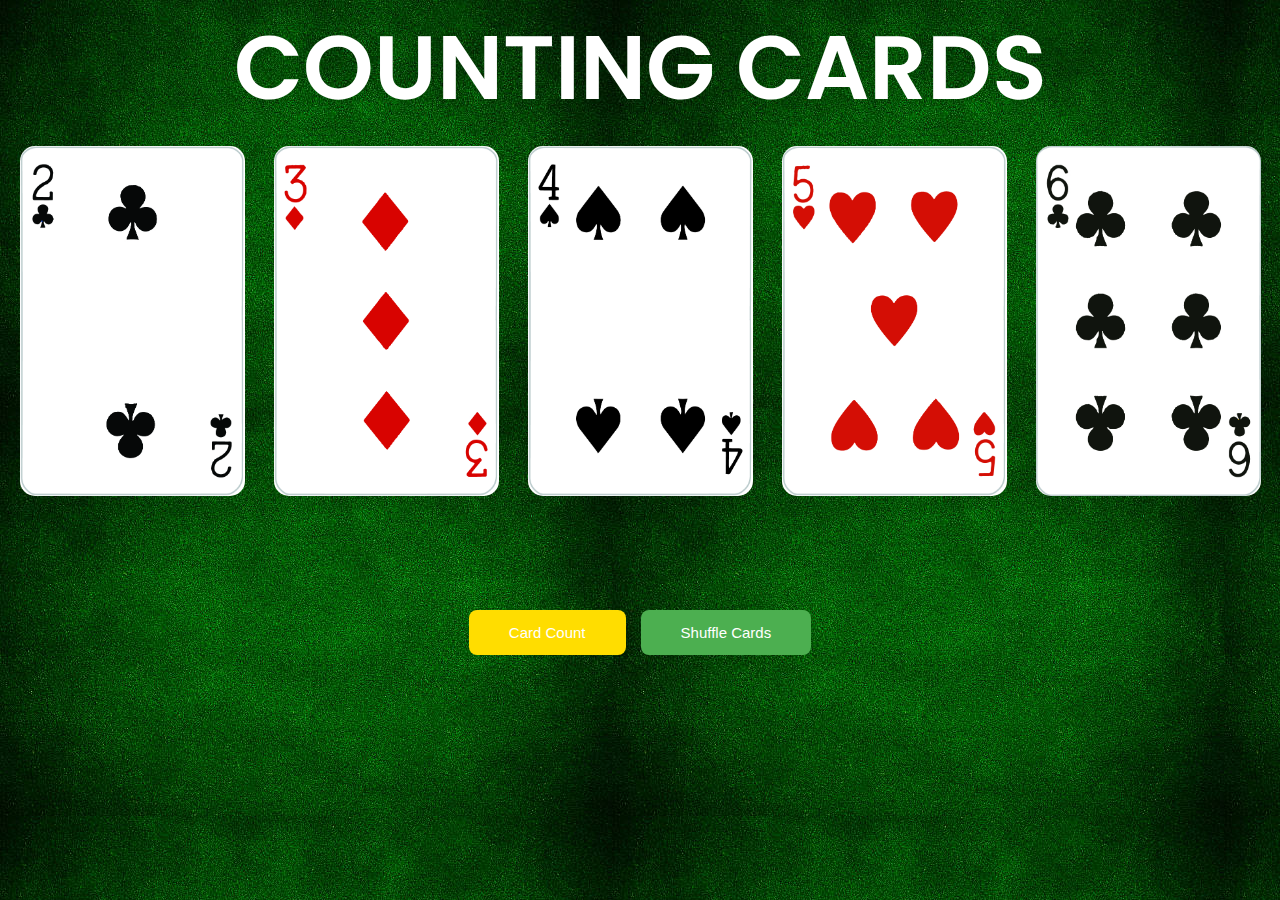
<file: index.html>
<!DOCTYPE html>
<html lang="en">
<head>
    <meta charset="UTF-8">
    <meta http-equiv="X-UA-Compatible" content="IE=edge">
    <meta name="viewport" content="width=device-width, initial-scale=1.0">
    <link rel="stylesheet" href="style.css">
    <title> Counting Cards </title>
</head>
<body>
    <div class="title">
        <h1>Counting  Cards</h1>
    </div>
    <div class="row">
        <div class="column">
            <img src="cards/2 clubs.jpg" width="225px" height="350px">
        </div>
        <div class="column">
            <img src="cards/3 diamond.jpg" width="225px" height="350px">
        </div>
        <div class="column">
            <img src="cards/4 spade.jpg" width="225px" height="350px">
        </div>
        <div class="column">
            <img src="cards/5 hearts.jpg" width="225px" height="350px">
        </div>
        <div class="column">
            <img src="cards/6 clubs.jpg" width="225px" height="350px">
        </div>
    </div>
    <div class="decision">
        <h1 id="decision"></h1>
    </div>
    <div class="buttons center">
        <button id="btn-drawCards" onclick="drawCards()"> Card Count </button>
        <a href="deck1.html"><button id="btn-shuffle"> Shuffle Cards </button></a>
    </div>
</body>
<script src="main.js"></script>
</html>
</file>
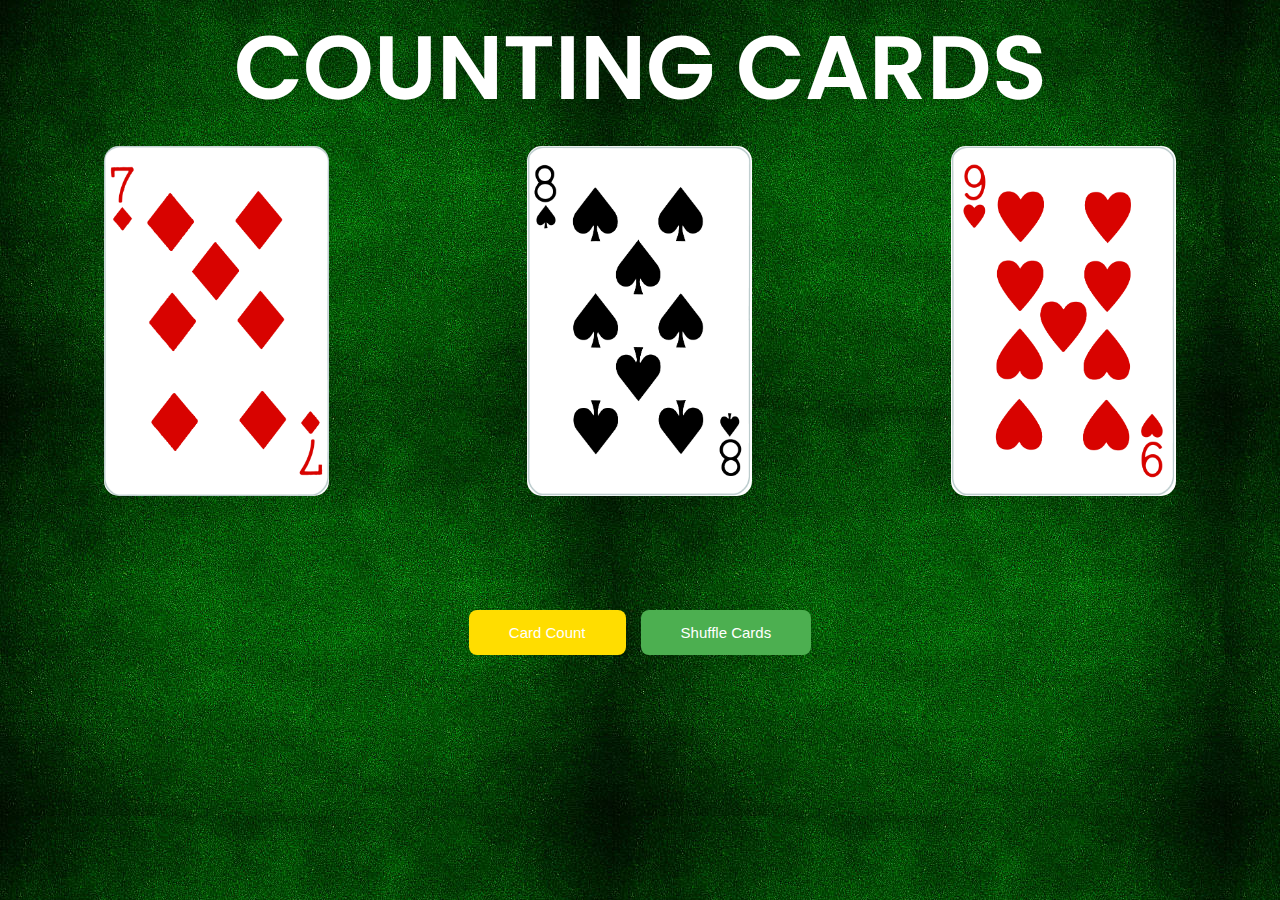
<file: deck1.html>
<!DOCTYPE html>
<html lang="en">
<head>
    <meta charset="UTF-8">
    <meta http-equiv="X-UA-Compatible" content="IE=edge">
    <meta name="viewport" content="width=device-width, initial-scale=1.0">
    <link rel="stylesheet" href="style.css">
    <title>Counting Cards</title>
</head>
<body>
    <div class="title">
        <h1>Counting  Cards</h1>
    </div>
    <div class="row">
        <div class="column">
            <img src="cards/7 diamonds.jpg" width="225px" height="350px">
        </div>
        <div class="column">
            <img src="cards/8 spade.jpg" width="225px" height="350px">
        </div>
        <div class="column">
            <img src="cards/9 hearts.jpg" width="225px" height="350px">
        </div>
    </div>
    <div class="decision">
        <h1 id="decision"></h1>
    </div>
    <div class="buttons center">
        <button id="btn-drawCards" onclick="drawCards()"> Card Count </button>
        <a href="deck2.html"><button id="btn-shuffle"> Shuffle Cards </button></a>
    </div>
</body>
<script src="deck1.js"></script>
</body>
</html>
</file>
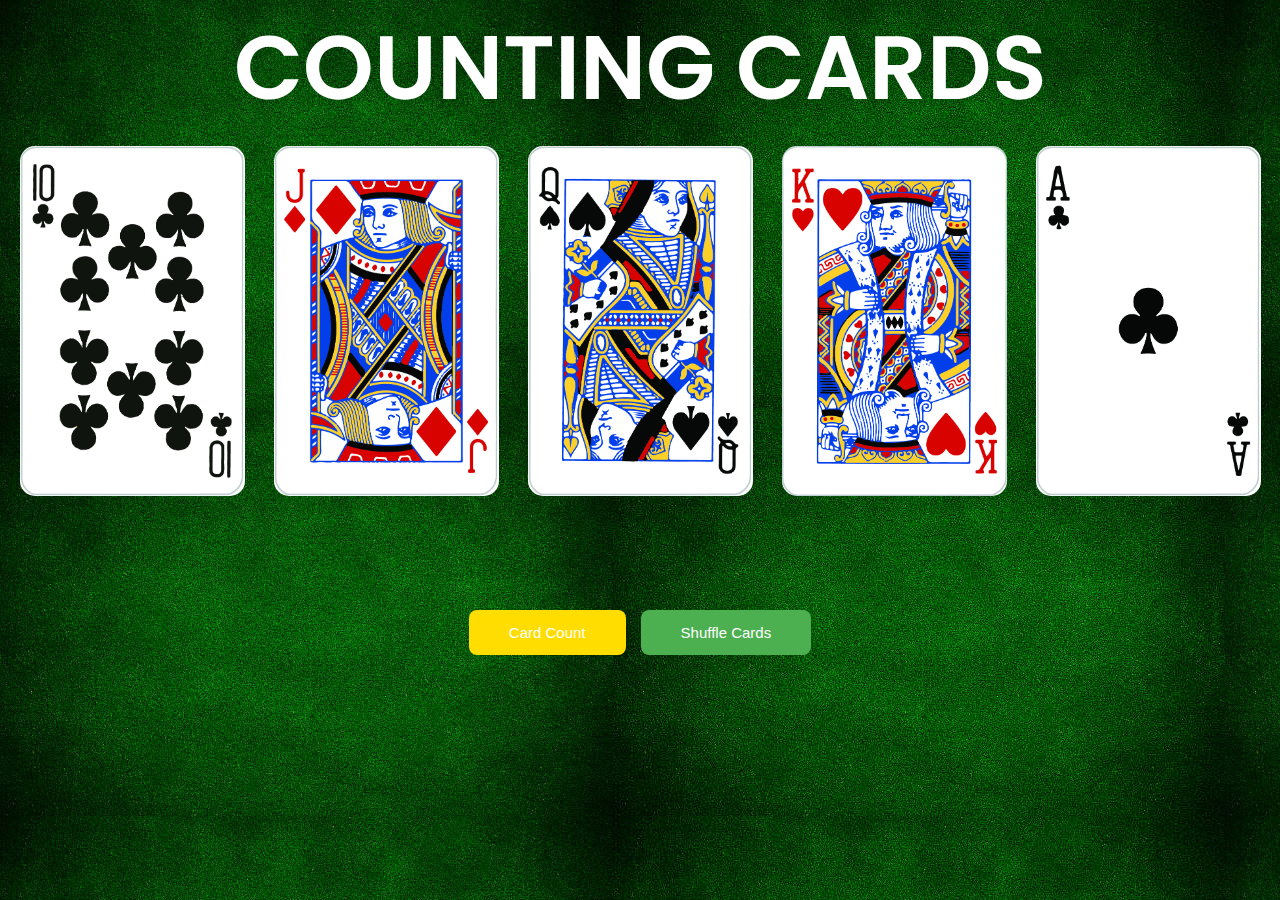
<file: deck2.html>
<!DOCTYPE html>
<html lang="en">
<head>
    <meta charset="UTF-8">
    <meta http-equiv="X-UA-Compatible" content="IE=edge">
    <meta name="viewport" content="width=device-width, initial-scale=1.0">
    <link rel="stylesheet" href="style.css">
    <title>Counting Cards</title>
</head>
<body>
    <div class="title">
        <h1>Counting  Cards</h1>
    </div>
    <div class="row">
        <div class="column">
            <img src="cards/10 clubs.jpg" width="225px" height="350px">
        </div>
        <div class="column">
            <img src="cards/J diamond.jpg" width="225px" height="350px">
        </div>
        <div class="column">
            <img src="cards/Q spade.jpg" width="225px" height="350px">
        </div>
        <div class="column">
            <img src="cards/K hearts.jpg" width="225px" height="350px">
        </div>
        <div class="column">
            <img src="cards/A clubs.jpg" width="225px" height="350px">
        </div>
    </div>
    <div class="decision">
        <h1 id="decision"></h1>
    </div>
    <div class="buttons center">
        <button id="btn-drawCards" onclick="drawCards()"> Card Count </button>
        <a href="deck3.html"><button id="btn-shuffle"> Shuffle Cards </button></a>
    </div>
</body>
<script src="deck2.js"></script>
</body>
</html>
</file>
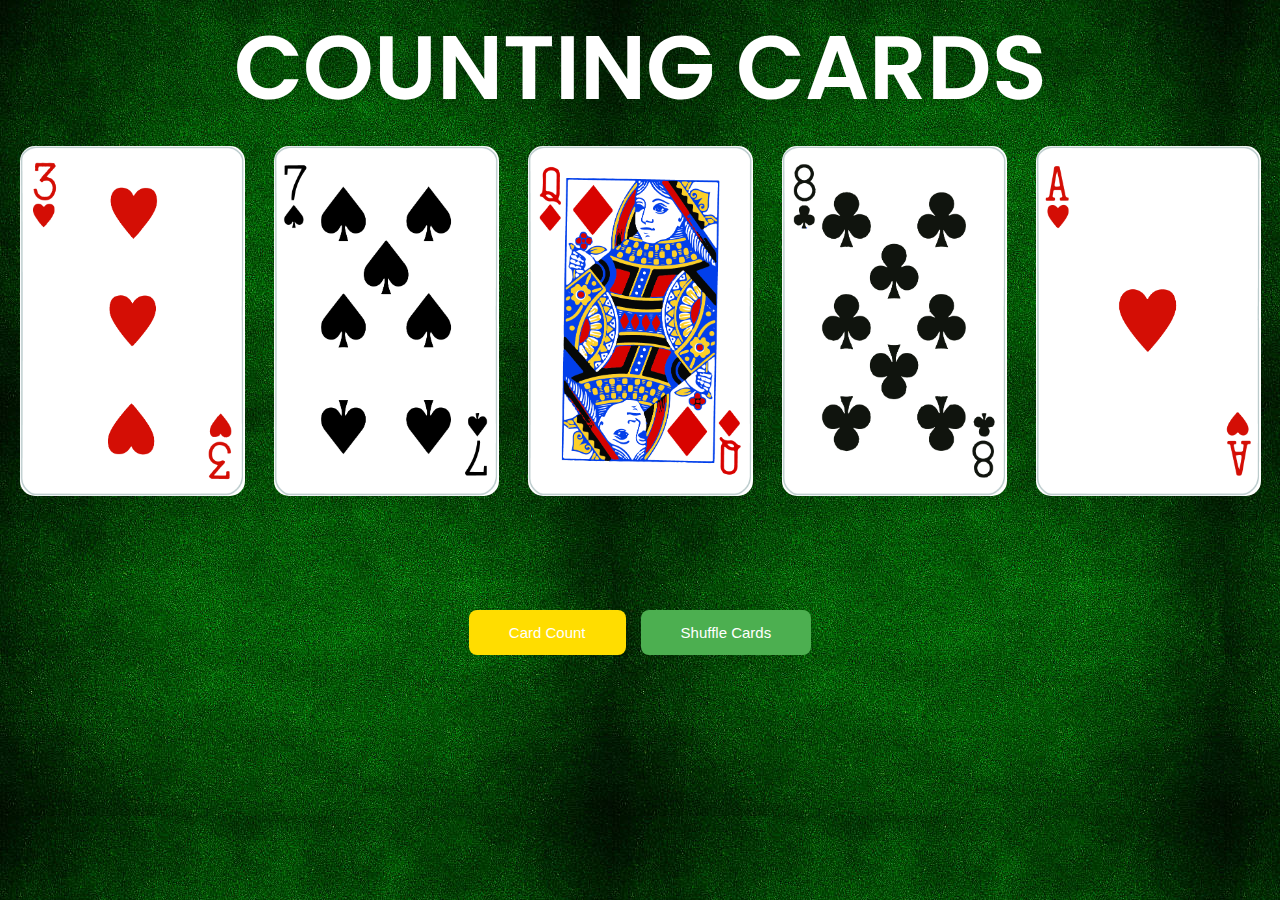
<file: deck3.html>
<!DOCTYPE html>
<html lang="en">
<head>
    <meta charset="UTF-8">
    <meta http-equiv="X-UA-Compatible" content="IE=edge">
    <meta name="viewport" content="width=device-width, initial-scale=1.0">
    <link rel="stylesheet" href="style.css">
    <title>Counting Cards</title>
</head>
<body>
    <div class="title">
        <h1>Counting  Cards</h1>
    </div>
    <div class="row">
        <div class="column">
            <img src="cards/3 hearts.jpg" width="225px" height="350px">
        </div>
        <div class="column">
            <img src="cards/7 spade.jpg" width="225px" height="350px">
        </div>
        <div class="column">
            <img src="cards/Q diamond.jpg" width="225px" height="350px">
        </div>
        <div class="column">
            <img src="cards/8 clubs.jpg" width="225px" height="350px">
        </div>
        <div class="column">
            <img src="cards/A hearts.jpg" width="225px" height="350px">
        </div>
    </div>
    <div class="decision">
        <h1 id="decision"></h1>
    </div>
    <div class="buttons center">
        <button id="btn-drawCards" onclick="drawCards()"> Card Count </button>
        <a href="deck4.html"><button id="btn-shuffle"> Shuffle Cards </button></a>
    </div>
</body>
<script src="deck3.js"></script>
</body>
</html>
</file>
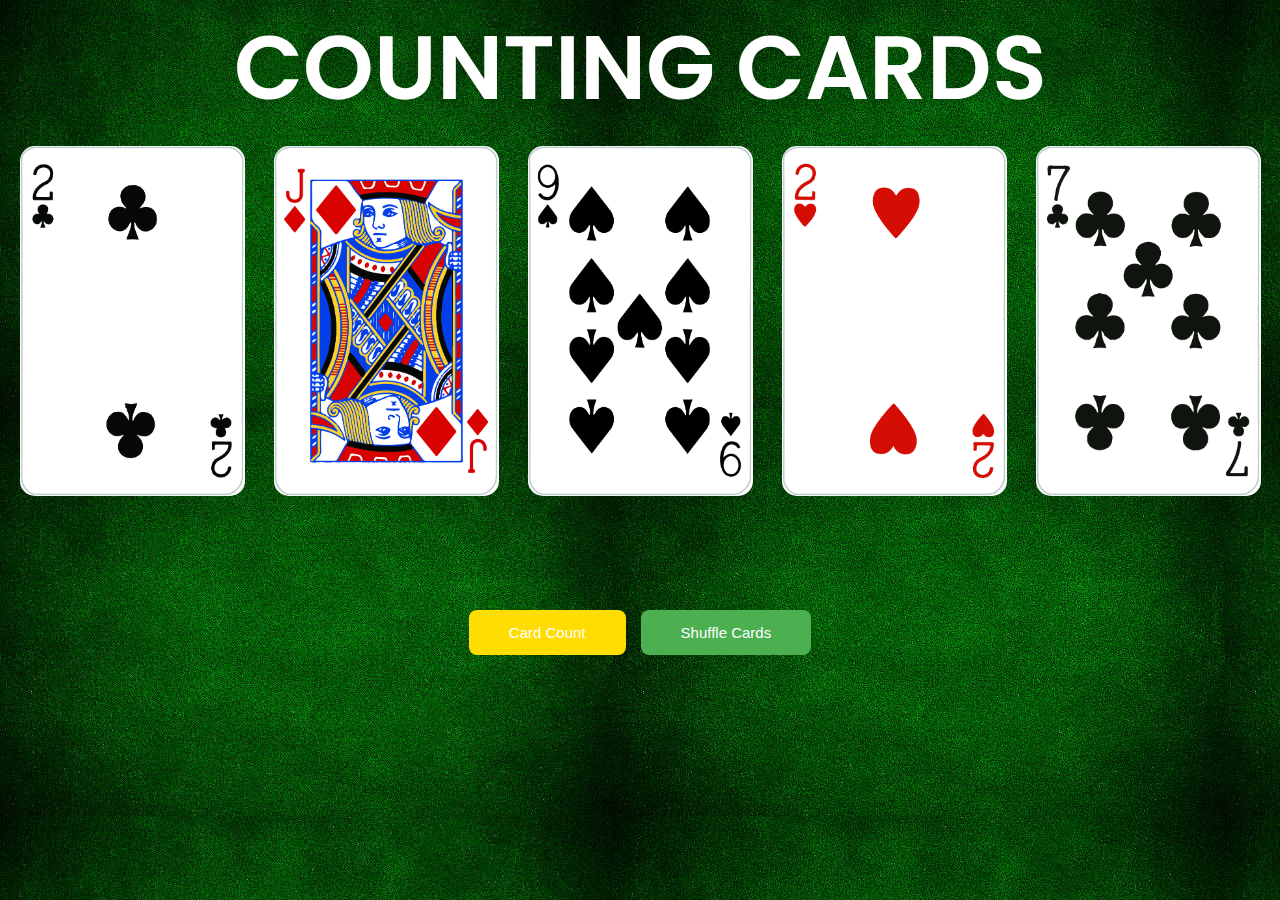
<file: deck4.html>
<!DOCTYPE html>
<html lang="en">
<head>
    <meta charset="UTF-8">
    <meta http-equiv="X-UA-Compatible" content="IE=edge">
    <meta name="viewport" content="width=device-width, initial-scale=1.0">
    <link rel="stylesheet" href="style.css">
    <title>Counting Cards</title>
</head>
<body>
    <div class="title">
        <h1>Counting  Cards</h1>
    </div>
    <div class="row">
        <div class="column">
            <img src="cards/2 clubs.jpg" width="225px" height="350px">
        </div>
        <div class="column">
            <img src="cards/J diamond.jpg" width="225px" height="350px">
        </div>
        <div class="column">
            <img src="cards/9 spade.jpg" width="225px" height="350px">
        </div>
        <div class="column">
            <img src="cards/2 hearts.jpg" width="225px" height="350px">
        </div>
        <div class="column">
            <img src="cards/7 clubs.jpg" width="225px" height="350px">
        </div>
    </div>
    <div class="decision">
        <h1 id="decision"></h1>
    </div>
    <div class="buttons center">
        <button id="btn-drawCards" onclick="drawCards()"> Card Count </button>
        <a href="deck5.html"><button id="btn-shuffle"> Shuffle Cards </button></a>
    </div>
</body>
<script src="deck4.js"></script>
</body>
</html>
</file>
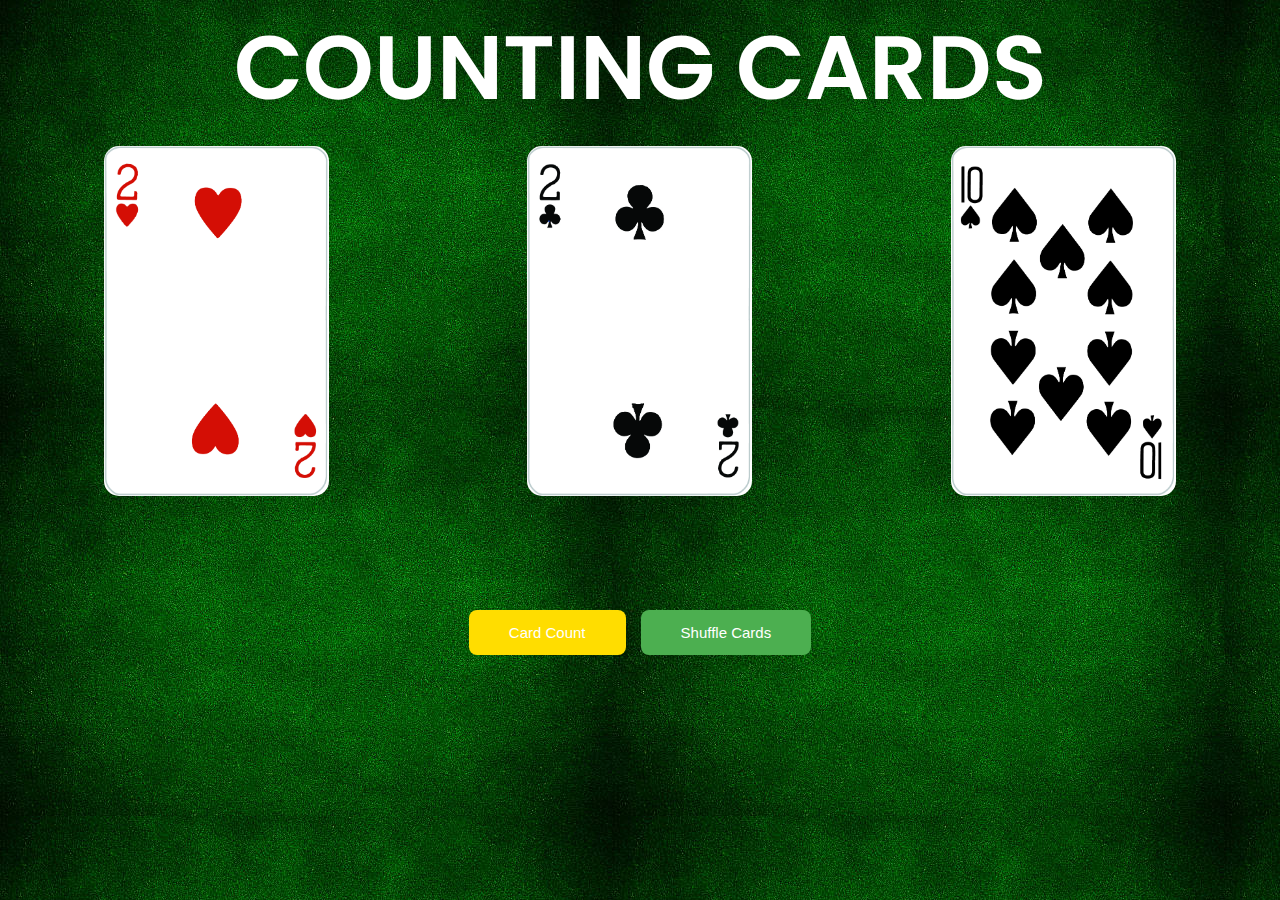
<file: deck5.html>
<!DOCTYPE html>
<html lang="en">
<head>
    <meta charset="UTF-8">
    <meta http-equiv="X-UA-Compatible" content="IE=edge">
    <meta name="viewport" content="width=device-width, initial-scale=1.0">
    <link rel="stylesheet" href="style.css">
    <title>Counting Cards</title>
</head>
<body>
    <div class="title">
        <h1>Counting  Cards</h1>
    </div>
    <div class="row">
        <div class="column">
            <img src="cards/2 hearts.jpg" width="225px" height="350px">
        </div>
        <div class="column">
            <img src="cards/2 clubs.jpg" width="225px" height="350px">
        </div>
        <div class="column">
            <img src="cards/10 spade.jpg" width="225px" height="350px">
        </div>
    </div>
    <div class="decision">
        <h1 id="decision"></h1>
    </div>
    <div class="buttons center">
        <button id="btn-drawCards" onclick="drawCards()"> Card Count </button>
        <a href="deck6.html"><button id="btn-shuffle"> Shuffle Cards </button></a>
    </div>
</body>
<script src="deck5.js"></script>
</body>
</html>
</file>
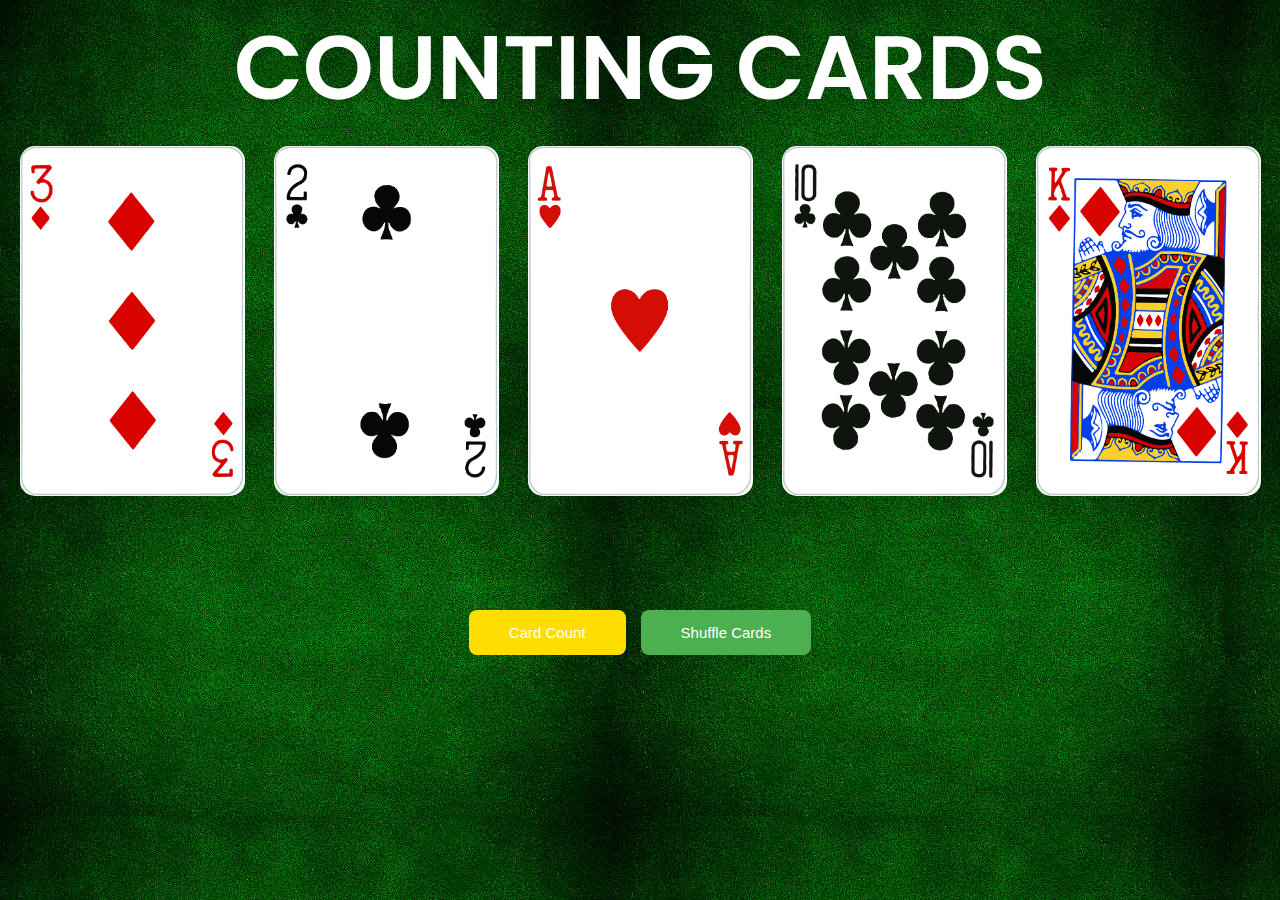
<file: deck6.html>
<!DOCTYPE html>
<html lang="en">
<head>
    <meta charset="UTF-8">
    <meta http-equiv="X-UA-Compatible" content="IE=edge">
    <meta name="viewport" content="width=device-width, initial-scale=1.0">
    <link rel="stylesheet" href="style.css">
    <title>Counting Cards</title>
</head>
<body>
    <div class="title">
        <h1>Counting  Cards</h1>
    </div>
    <div class="row">
        <div class="column">
            <img src="cards/3 diamond.jpg" width="225px" height="350px">
        </div>
        <div class="column">
            <img src="cards/2 clubs.jpg" width="225px" height="350px">
        </div>
        <div class="column">
            <img src="cards/A hearts.jpg" width="225px" height="350px">
        </div>
        <div class="column">
            <img src="cards/10 clubs.jpg" width="225px" height="350px">
        </div>
        <div class="column">
            <img src="cards/K diamond.jpg" width="225px" height="350px">
        </div>
    </div>
    <div class="decision">
        <h1 id="decision"></h1>
    </div>
    <div class="buttons center">
        <button id="btn-drawCards" onclick="drawCards()"> Card Count </button>
        <a href="index.html"><button id="btn-shuffle"> Shuffle Cards </button></a>
    </div>
</body>
<script src="deck6.js"></script>
</body>
</html>
</file>
<file: style.css>
/** @format */
* {
  margin: 0;
  padding: 0;
}
@font-face {
  font-family: 'Poppins-SemiBold';
  src: url(font/Poppins-SemiBold.otf);
}
body {
  background-image: url(cards/casino\ table.jpg);
}

.title {
  font-size: 45px;
  color: white;
  text-transform: uppercase;
  font-family: 'Poppins-SemiBold';
  text-align: center;
}

.row {
  display: table;
  width: 100%;
  table-layout: fixed;
  border-spacing: 10px;
}

.column {
  text-align: center;
  display: table-cell;
}

.column img {
  border-radius: 15px;
}

.buttons {
  display: inline-block;
  text-align: center;
}

.buttons {
  display: flex;
}

.center {
  justify-content: center;
}

.decision {
  height: 100px;
}

.decision h1 {
  padding-top: 10px;
  font-family: 'Poppins-SemiBold';
  font-size: 50px;
}

#decision {
  color: #ffdd00;
  text-transform: uppercase;
  text-align: center;
}
#btn-drawCards {
  color: white;
  margin-right: 15px;
  font-size: 15px;
  background-color: #ffdd00;
  padding: 14px 40px;
  border: none;
  border-radius: 8px;
}

#btn-shuffle {
  color: white;
  font-size: 15px;
  background-color: #4caf50;
  padding: 14px 40px;
  border: none;
  border-radius: 8px;
}
</file>
